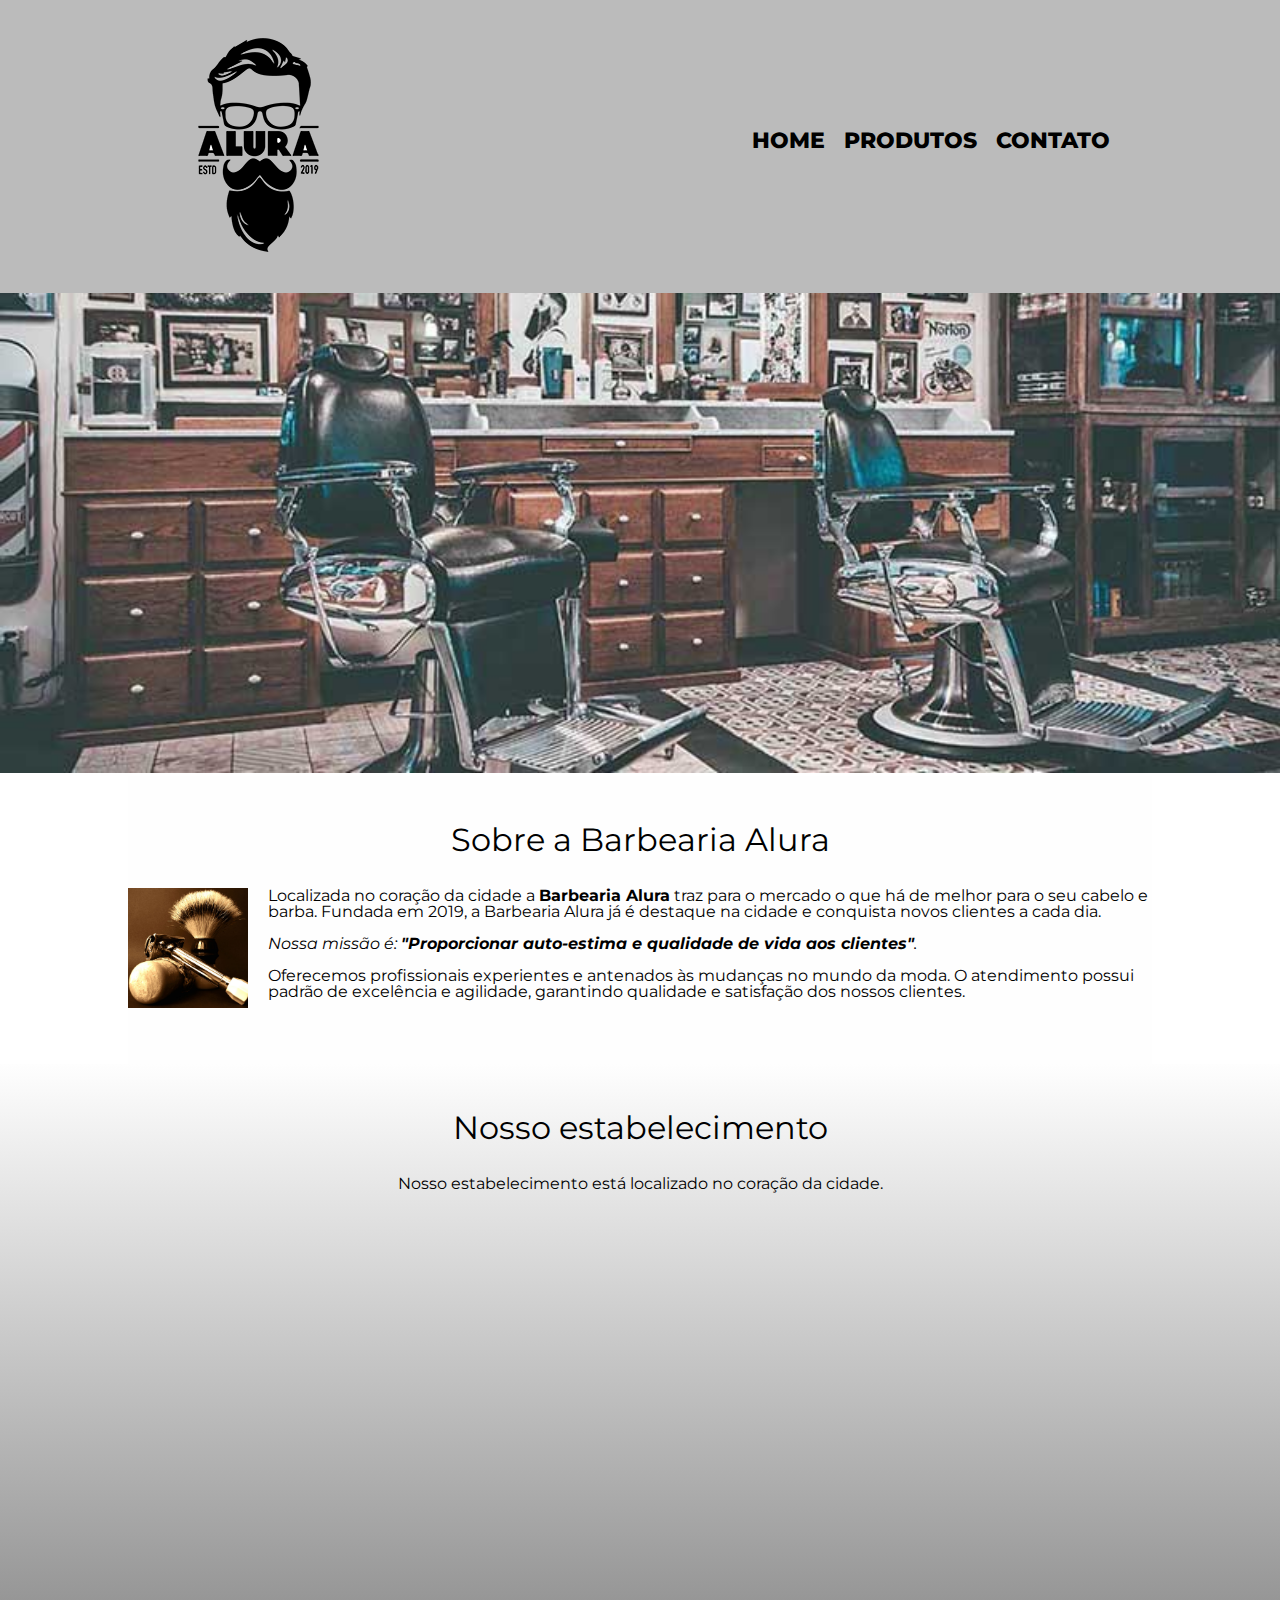
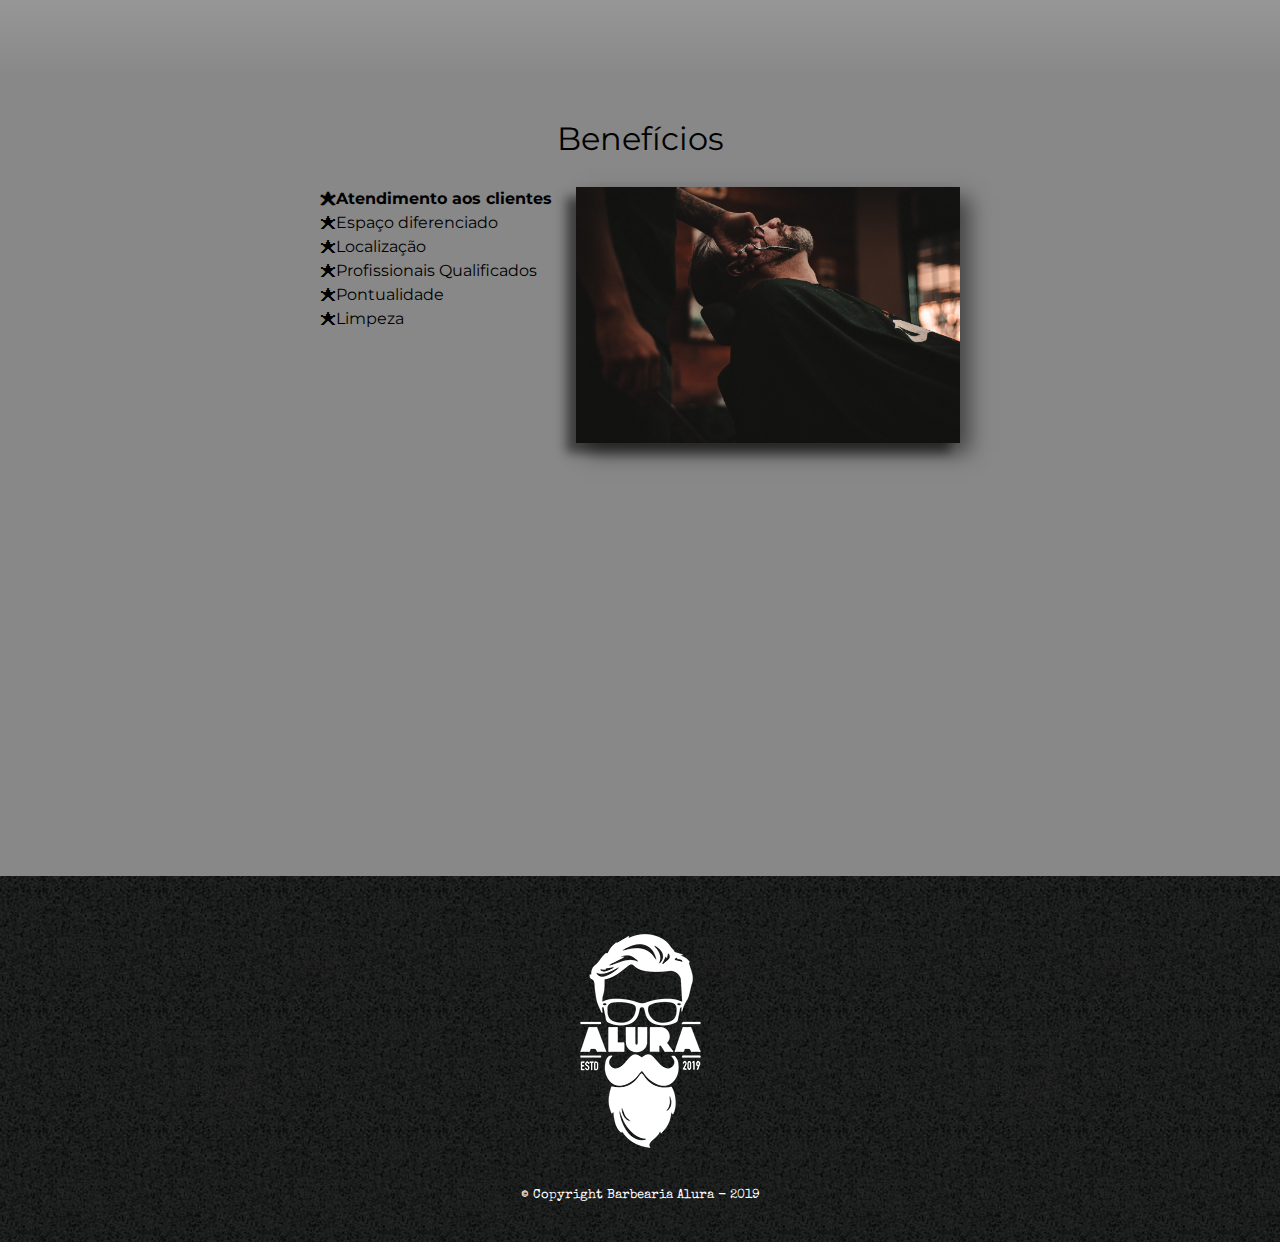
<file: index.html>
<!DOCTYPE html>
<html lang="pt-br">
  <head>
    <meta charset="UTF-8" />
    <meta name="viewport" content="width=device-width">
    <title>Barbearia Alura</title>
    <link rel="preconnect" href="https://fonts.googleapis.com">
    <link rel="preconnect" href="https://fonts.gstatic.com" crossorigin>
    <link href="https://fonts.googleapis.com/css2?family=Montserrat&display=swap" rel="stylesheet">
    <link href="https://fonts.googleapis.com/css2?family=Special+Elite&display=swap" rel="stylesheet">
    <link rel="stylesheet" href="Style/reset.css" />
    <link rel="stylesheet" href="Style/style.css" />
    <link rel="stylesheet" href="Style/main.css" />
  </head>
  
  <body>
    <header>
      <div class="caixa">
        <h1><img src="Midia/logo.png" alt="Logo da barbearia Alura" /></h1>

        <nav>
          <ul>
            <li><a href="index.html">Home</a></li>
            <li><a href="Pages/produtos.html">Produtos</a></li>
            <li><a href="Pages/contatos.html">Contato</a></li>
          </ul>
        </nav>
      </div>
    </header>

    <img class="banner" src="Midia/banner.jpg" alt="Barbearia" />

    <main>
      <section class="principal">
        <h2 class="titulo-principal">Sobre a Barbearia Alura</h2>

        <img class="utensilios" src="Midia/utensilios.jpg" alt="Utensílios de um barbeiro">

        <p>
          Localizada no coração da cidade a
          <strong>Barbearia Alura</strong> traz para o mercado o que há de
          melhor para o seu cabelo e barba. Fundada em 2019, a Barbearia Alura
          já é destaque na cidade e conquista novos clientes a cada dia.
        </p>

        <p id="missao">
          <em
            >Nossa missão é:
            <strong
              >"Proporcionar auto-estima e qualidade de vida aos
              clientes"</strong
            >.</em
          >
        </p>

        <p>
          Oferecemos profissionais experientes e antenados às mudanças no mundo
          da moda. O atendimento possui padrão de excelência e agilidade,
          garantindo qualidade e satisfação dos nossos clientes.
        </p>
      </section>


      <section class="mapa">
        <h3 class="titulo-principal">Nosso estabelecimento</h3>
        <p>Nosso estabelecimento está localizado no coração da cidade.</p>

        <div class="mapa-conteudo">
          <iframe src="https://www.google.com/maps/embed?pb=!1m14!1m12!1m3!1d36586.97822417183!2d-46.66586451976055!3d-23.597495846158075!2m3!1f0!2f0!3f0!3m2!1i1024!2i768!4f13.1!5e0!3m2!1spt-BR!2sbr!4v1636345747595!5m2!1spt-BR!2sbr" width="100%" height="400" style="border:0;" allowfullscreen="" loading="lazy"></iframe>
        </div>
      </section>
      

      <section class="beneficios">
        <h3 class="titulo-principal">Benefícios</h3>

        <div class="conteudo-beneficios">
          <ul class="lista-beneficios">
            <li class="itens">Atendimento aos clientes</li>
            <li class="itens">Espaço diferenciado</li>
            <li class="itens">Localização</li>
            <li class="itens">Profissionais Qualificados</li>
            <li class="itens">Pontualidade</li>
            <li class="itens">Limpeza</li>
          </ul><img src="Midia/beneficios.jpg" class="imagem-beneficios" alt="" />
        </div>
        
        <div class="video">
          <iframe width="100%" height="315" src="https://www.youtube.com/embed/wcVVXUV0YUY" frameborder="0" allow="accelerometer; autoplay; encrypted-media; gyroscope; picture-in-picture" allowfullscreen></iframe>
        </div>
      </section>
    </main>
    
    <footer>
      <img src="Midia/logo-branco.png" alt="Logo da barbearia Alura" />
      <p class="copyright">&copy; Copyright Barbearia Alura - 2019</p>
    </footer>
  </body>
</html>
</file>
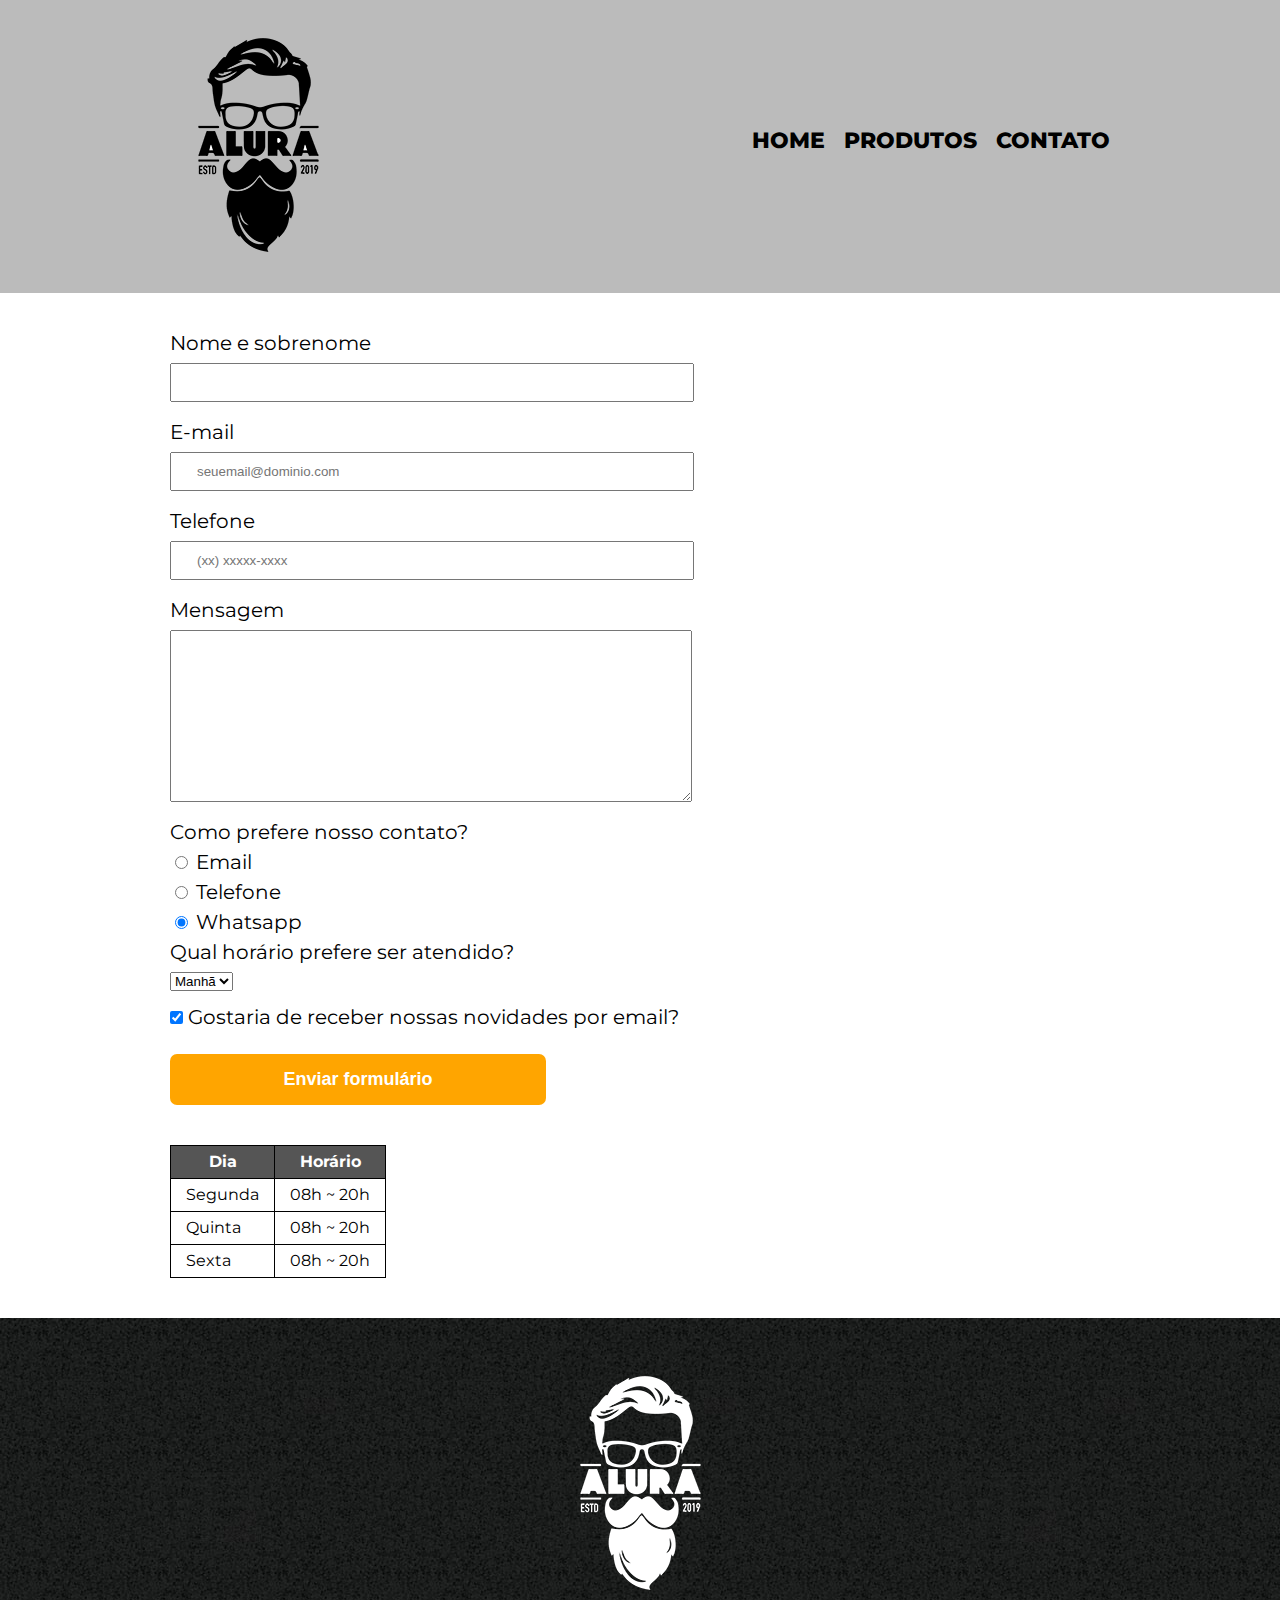
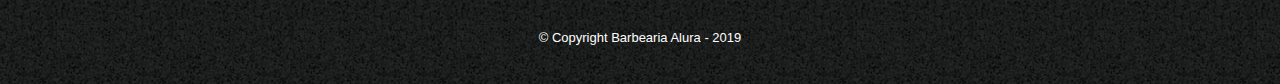
<file: Pages/contatos.html>
<!DOCTYPE html>
<html lang="pt-br">
  <head>
    <meta charset="UTF-8" />
    <title>Barbearia Alura | Contatos</title>
    <link rel="preconnect" href="https://fonts.googleapis.com">
    <link rel="preconnect" href="https://fonts.gstatic.com" crossorigin>
    <link href="https://fonts.googleapis.com/css2?family=Montserrat&display=swap" rel="stylesheet">
    <link rel="stylesheet" href="../Style/reset.css" />
    <link rel="stylesheet" href="../Style/style.css" />
    <link rel="stylesheet" href="../Style/contatos.css" />
  </head>
  <body>
    <header>
      <div class="caixa">
        <h1><img src="../Midia/logo.png" alt="Logo da barbearia Alura" /></h1>

        <nav>
          <ul>
            <li><a href="../index.html">Home</a></li>
            <li><a href="produtos.html">Produtos</a></li>
            <li><a href="contatos.html">Contato</a></li>
          </ul>
        </nav>
      </div>
    </header>

    <main>
      <form action="">
        <label for="nomesobrenome">Nome e sobrenome</label>
        <input type="text" id="nomesobrenome" class="input-padrao" required/>

        <label for="email">E-mail</label>
        <input type="email" id="email" class="input-padrao" placeholder="seuemail@dominio.com" required/>

        <label for="telefone">Telefone</label>
        <input type="tel" id="telefone" class="input-padrao" placeholder="(xx) xxxxx-xxxx" required/>

        <label for="mensagem">Mensagem</label>
        <textarea id="mensagem" cols="70" rows="10" class="input-padrao" required></textarea>

        <fieldset>
          <legend>Como prefere nosso contato?</legend>
          <label for="radio-email"><input type="radio" name="contato" id="radio-email" value="email"/> Email</label>
          <label for="radio-telefone"><input type="radio" name="contato" id="radio-telefone" value="telefone"/> Telefone</label>
          <label for="radio-whatsapp"><input type="radio" name="contato" id="radio-whatsapp" value="whatsapp" checked/> Whatsapp</label>
        </fieldset>

        <fieldset>
            <legend>Qual horário prefere ser atendido?</legend>
            <select name="" id="">
                <option value="">Manhã</option>
                <option value="">Tarde</option>
                <option value="">Noite</option>
            </select>
        </fieldset>

        <label><input type="checkbox" class="checkbox" checked /> Gostaria de receber nossas novidades por email?</label>

        <input type="submit" value="Enviar formulário" class="enviar" />
      </form>

      <table>
        <thead>
          <tr>
            <th>Dia</th>
            <th>Horário</th>
          </tr>
        </thead>
        <tbody>
          <tr>
            <td>Segunda</td>
            <td>08h ~ 20h</td>
          </tr>
          <tr>
            <td>Quinta</td>
            <td>08h ~ 20h</td>
          </tr>
          <tr>
            <td>Sexta</td>
            <td>08h ~ 20h</td>
          </tr>
        </tbody>
      </table>
    </main>

    <footer>
      <img src="../Midia/logo-branco.png" alt="Logo da barbearia Alura" />
      <p class="copyright">&copy; Copyright Barbearia Alura - 2019</p>
    </footer>
  </body>
</html>
</file>
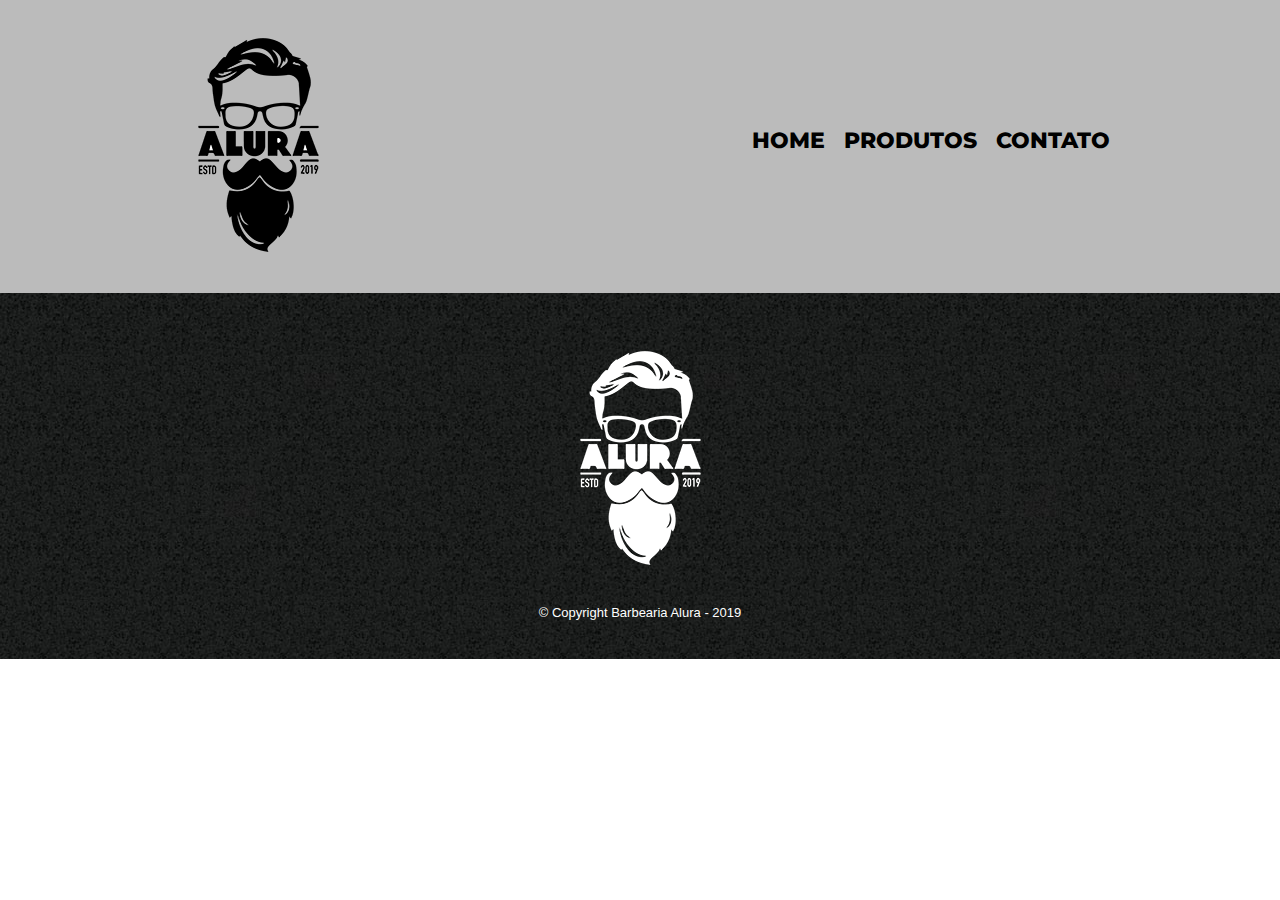
<file: Pages/exemplo.html>
<!DOCTYPE html>
<html lang="pt-br">
<head>
    <meta charset="UTF-8">
    <title>Barbearia Alura | Contatos</title>
    <meta name="viewport" content="width=device-width">
    <link rel="preconnect" href="https://fonts.googleapis.com">
    <link rel="preconnect" href="https://fonts.gstatic.com" crossorigin>
    <link href="https://fonts.googleapis.com/css2?family=Montserrat&display=swap" rel="stylesheet">
    <link rel="stylesheet" href="/Style/reset.css">
    <link rel="stylesheet" href="/Style/style.css">
    <link rel="stylesheet" href="/Style/produtos.css">
</head>
<body>
    <header>
        <div class="caixa">
            <h1><img src="/Midia/logo.png" alt=""></h1>

            <nav>
                <ul>
                    <li><a href="/index.html">Home</a></li>
                    <li><a href="/Pages/produtos.html">Produtos</a></li>
                    <li><a href="/Pages/contatos.html">Contato</a></li>
                </ul>
            </nav>
        </div>
    </header>

    <main>
        
    </main>

    <footer>
        <img src="/Midia/logo-branco.png" alt="">
        <p class="copyright">&copy; Copyright Barbearia Alura - 2019</p>
    </footer>
</body>
</html>
</file>
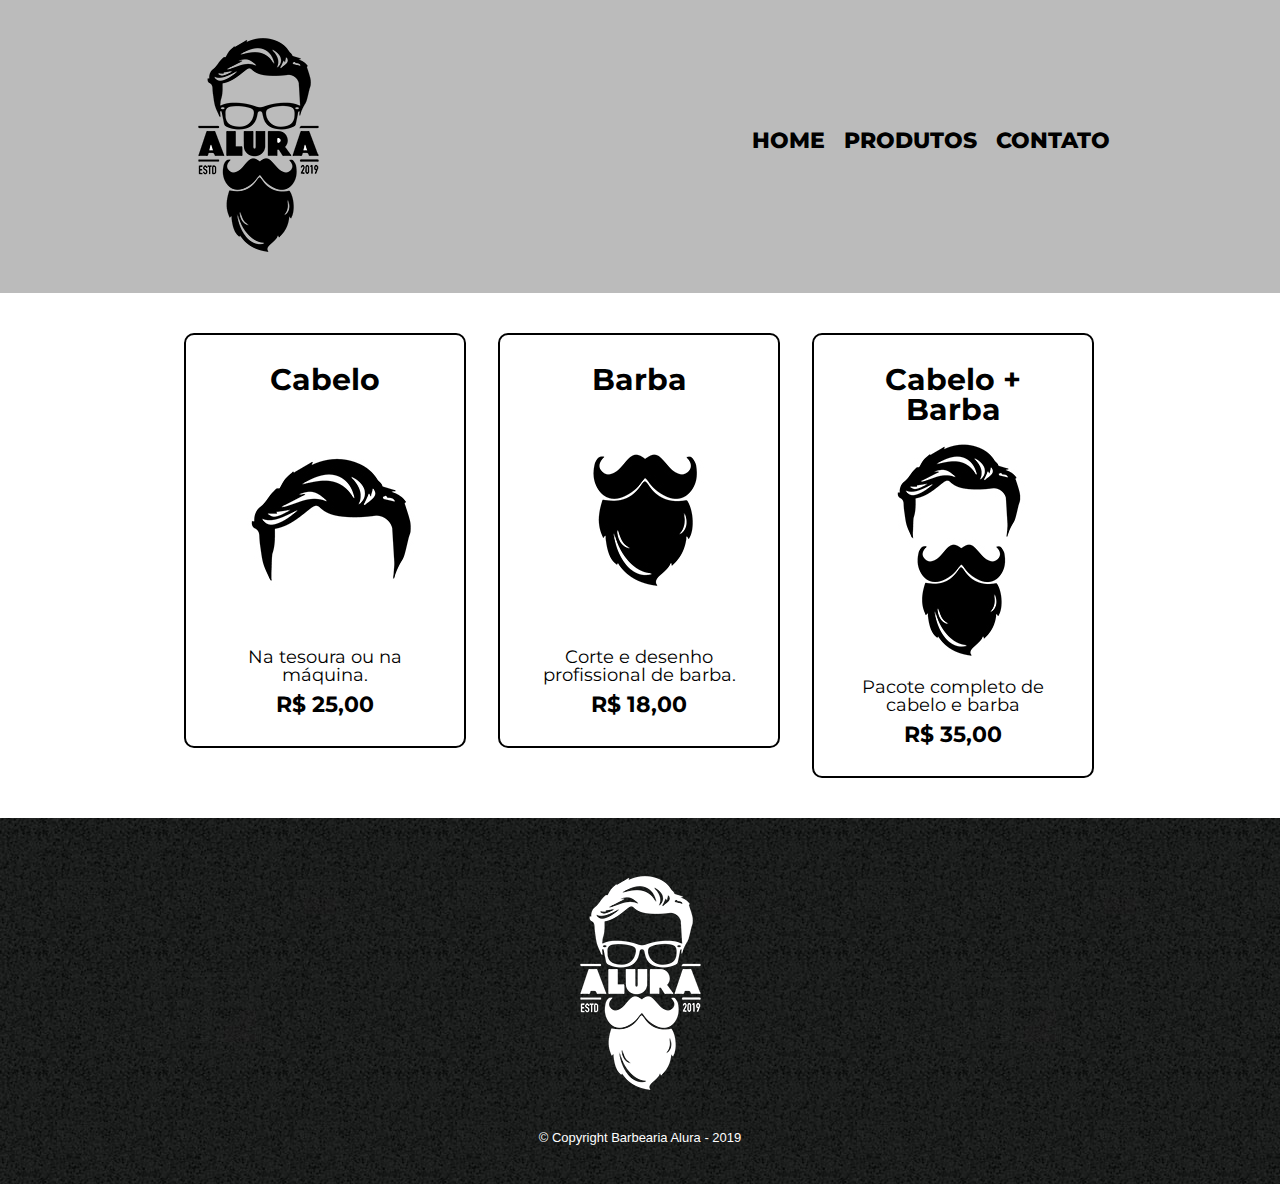
<file: Pages/produtos.html>
<!DOCTYPE html>
<html lang="pt-br">
<head>
    <meta charset="UTF-8">
    <title>Barbearia Alura | Produtos</title>
    <link rel="preconnect" href="https://fonts.googleapis.com">
    <link rel="preconnect" href="https://fonts.gstatic.com" crossorigin>
    <link href="https://fonts.googleapis.com/css2?family=Montserrat&display=swap" rel="stylesheet">
    <link rel="stylesheet" href="../Style/reset.css">
    <link rel="stylesheet" href="../Style/style.css">
    <link rel="stylesheet" href="../Style/produtos.css">
</head>
<body>
    <header>
        <div class="caixa">
            <h1><img src="../Midia/logo.png" alt="Logo da barbearia Alura"></h1>

            <nav>
                <ul>
                    <li><a href="../index.html">Home</a></li>
                    <li><a href="produtos.html">Produtos</a></li>
                    <li><a href="contatos.html">Contato</a></li>
                </ul>
            </nav>
        </div>
    </header>

    <main>
        <ul class="produtos">
            <li>
                <h2>Cabelo</h2>
                <img src="../Midia/cabelo.jpg" alt="">
                <p class="produto-descricao">Na tesoura ou na máquina.</p>
                <p class="produto-preco">R$ 25,00</p>
            </li>

            <li>
                <h2>Barba</h2>
                <img src="../Midia/barba.jpg" alt="">
                <p class="produto-descricao">Corte e desenho profissional de barba.</p>
                <p class="produto-preco">R$ 18,00</p>
            </li>

            <li>
                <h2>Cabelo + Barba</h2>
                <img src="../Midia/cabelo+barba.jpg" alt="">
                <p class="produto-descricao">Pacote completo de cabelo e barba</p>
                <p class="produto-preco">R$ 35,00</p>
            </li>
        </ul>
    </main>

    <footer>
        <img src="../Midia/logo-branco.png" alt="Logo da barbearia Alura">
        <p class="copyright">&copy; Copyright Barbearia Alura - 2019</p>
    </footer>
</body>
</html>
</file>
<file: Style/style.css>
body {
	font-family: "Montserrat", sans-serif;
}

header {
    background: #bbb;
    padding: 20px 0;
}

.caixa {
    position: relative;
    width: 940px;
    margin: 0 auto;
}

nav {
    position: absolute;
    top: 110px;
    right: 0;
}

nav li {
    display: inline;
    margin: 0 0 0 15px;
}

nav a {
    text-transform: uppercase;
    color:black;
    text-decoration: none;
    font-weight: 800;
    font-size: 22px;
}

nav a:hover {
    color: orange
}

footer {
    text-align: center;
    background: url("../Midia/bg.jpg");
    padding: 40px 0;
}

.copyright {
    color: white;
    font-size: 13px;
    font-family: "Special Elite", sans-serif;
    margin: 20px 0 0;
}
</file>
<file: Style/main.css>
.banner{
	width: 100%
}

.titulo-principal {
	text-align: center;
	font-size: 2em;
	margin: 0 0 1em;
	clear: left;
}

.utensilios {
	width: 120px;
	float: left;
	margin: 0 20px 20px 0;
}

.principal {
	padding: 3em 0;
	background: #fefefe;
	width: 80%;
    margin: 0 auto;
}

.principal p {
	margin: 0 0 1em;
}

.principal strong {
	font-weight: bold;
}

.principal em {
	font-style: italic;
}

.mapa {
	padding: 3em 0;
	background: linear-gradient(#fefefe, #888888);
}

.mapa-conteudo {
	width: 80%;
    margin: 0 auto;
}

.mapa p {
	margin: 0 0 2em;
	text-align: center;
	
}

.beneficios {
	padding: 3em 0;
	background: #888888;
}

.conteudo-beneficios {
	width: 640px;
	margin: 0 auto;
}

.lista-beneficios {
	width: 40%;
	display: inline-block;
	vertical-align: top;
}

.itens {
	line-height: 1.5;
}

.itens:before {
	content: "🟊";
}

.itens:nth-child(1) {
	font-weight: bold;
}

.imagem-beneficios {
	width: calc(60%);
	opacity: 1;
	transition: .3s;
	box-shadow: 10px 10px 20px rgba(0,0,0, 0.5), -10px 10px 10px rgba(0,0,0, 0.5);
}

.imagem-beneficios:hover {
	opacity: 0.4;
	transition: .3s;
}

.video {
	width: 560px;
	margin: 2em auto;
}

/*

// Seletores avançados
> 		- filhos diretos de um elemento
+ 		- primeiro irmão de um elemento
~ 		- todos os irmãos depois de um elemento
:not()	- seleciona todos os demais elementos exceto os escolhidos

*/
</file>
<file: Style/contatos.css>
main {
    width: 940px;
    margin: 0 auto;
}

form {
    margin: 40px 0;
}

form label, form legend {
    display: block;
    font-size: 20px;
    margin: 0 0 10px;
}

.input-padrao {
    display: block;
    margin: 0 0 20px;
    padding: 10px 25px;
    width: 50%;
}

.checkbox {
    margin: 20px 0;
}

.enviar {
    width: 40%;
    padding: 15px 0;
    background-color: orange;
    color: #fff;
    font-weight: bold;
    font-size: 18px;
    border: none;
    border-radius: 7px;
    transition: 1s all;
    cursor: pointer;
}

.enviar:hover {
    background: darkorange;
    transform: scale(1.2)
}

table {
    margin: 20px 0 40px;
}

thead {
    background: #555;
    color: white;
    font-weight: bold;
}

td, th {
    border: 1px solid #000;
    padding: 8px 15px;
}
</file>
<file: Style/produtos.css>
.produtos {
    width: 940px;
    margin: 40px auto;
}

.produtos li {
    display: inline-block;
    vertical-align: top;
    text-align: center;

    width: 30%;
    margin: 0 1.5%;
    padding: 30px 20px;
    box-sizing: border-box;

    border: rgb(0, 0, 0) 2px solid;

    border-radius: 10px;
}

.produtos h2 {
    font-size: 30px;
    font-weight: bold;
}

.produto-descricao {
    font-size: 18px;
}

.produto-preco {
    font-size: 22px;
    font-weight: bold;
    margin-top: 10px;
}

.produtos li:hover {
    border: orange 1px solid;
}

.produtos li:active {
    border-color: green;
}
</file>
